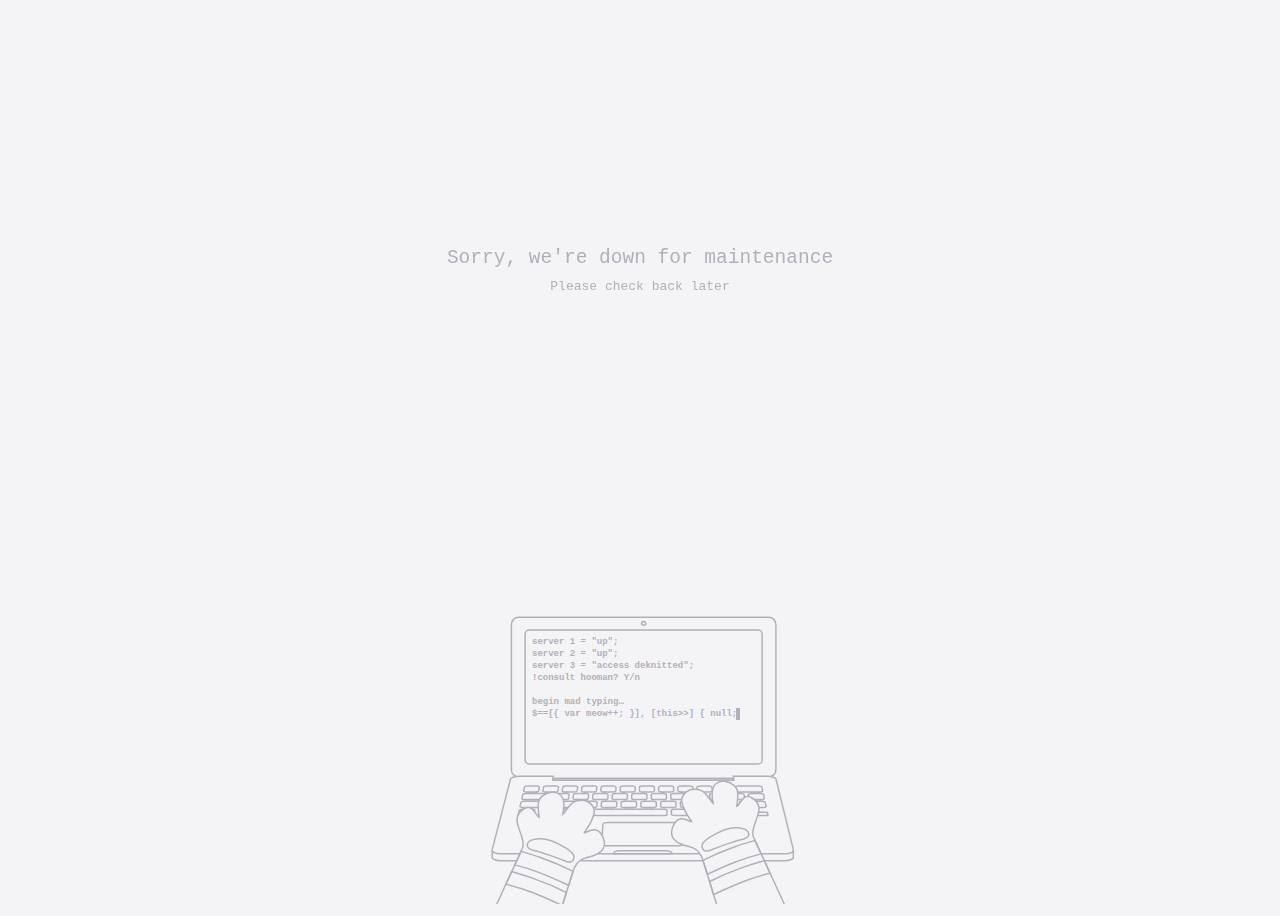
<file: pages/maintenance.html>
<!DOCTYPE html>
<html lang="en">

<head>
  <meta charset="UTF-8" />
  <title>Under Maintenance</title>

  <style>
    body {
      height: 100vh;
      overflow: hidden;
      background-color: #F4F3F6;
      display: flex;
      align-items: flex-end;
      justify-content: center;
      font-family: monospace;
      font-weight: bold;
    }

    .typing-cat {
      position: relative;
    }

    .text {
      position: absolute;
      left: 60px;
      top: 20px;
      color: #B3B0BB;
      width: 208px;
      font-size: 9px;
      line-height: 12px;
    }

    .typed {
      border-right: 4px solid #B3B0BB;
      white-space: nowrap;
      overflow: hidden;
      animation: type 2s steps(40) 1s alternate infinite, blink 500ms infinite;
    }

    #main-message {
      position: fixed;
      display: flex;
      flex-direction: column;
      top: 30%;
      left: 50%;
      transform: translate(-50%, -50%);
      text-align: center;
      color: #B3B0BB;
      font-weight: lighter;
    }

    #main-message :first-child {
      font-size: 1.5em;
      margin-bottom: 10px;
    }

    #main-message :last-child {
      font-size: 1em;
    }
   

    @keyframes type {
      from { width: 0; }
      to { width: 24em; }
    }

    @keyframes blink {
      0% { border-right-color: #B3B0BB; }
      50% { border-right-color: #B3B0BB; } 
      51% { border-right-color: transparent; }
      100% { border-right-color: transparent; }
    }

    @keyframes pawr-typing {
      0% { transform: translate(3%, -5%); }
      50% { transform: translate(0, 0); }
      100% { transform: translate(3%, -5%); }
    }

    @keyframes pawl-typing {
      0% { transform: translate(0, 0); }
      50% { transform: translate(-3%, -5%); }
      100% { transform: translate(0, 0); }
    }
    #pawr { animation: pawr-typing 0.3s infinite; }
    #pawl { animation: pawl-typing 0.3s infinite; }
  </style>
</head>

<body>
  <div id="main-message">
    <span>Sorry, we're down for maintenance</span>
    <span>Please check back later</span>
  </div>
  <div class="typing-cat">
    <div class="text">
      server 1 = "up";<br>
      server 2 = "up";<br>
      server 3 = "access deknitted";<br>
      !consult hooman? Y/n<br><br>
      begin mad typing…
      <div class="typed">
        $==[{ var meow++; }], [this>>] { null; }
      </div>
    </div>
    <svg width="336" height="288" xmlns="http://www.w3.org/2000/svg" viewBox="0 0 336 288">
      <g stroke="#B3B0BB" stroke-width="1.5" fill="none" fill-rule="evenodd">
        <path d="M199.904 237.643h-58.349c.087-1.564 3.013-2.825 6.535-2.825h45.318c3.523 0 6.43 1.262 6.496 2.825zm7.292-7.865l-72.824-.001c-2.78 0-4.957-.984-4.864-2.192l1.472-19.133c.087-1.126 2.32-2.036 4.99-2.036l69.947.001c2.67 0 4.892.91 4.963 2.036l1.21 19.133c.076 1.209-2.115 2.192-4.894 2.192zM63.468 175.922H54.32c-1.635 0-2.84-.526-2.69-1.173l.825-3.594c.146-.637 1.575-1.153 3.192-1.153h9.048c1.616 0 2.823.516 2.694 1.153l-.725 3.594c-.13.647-1.561 1.173-3.196 1.173zm19.334 0h-9.148c-1.635 0-2.858-.526-2.733-1.173l.697-3.594c.123-.637 1.534-1.153 3.15-1.153h9.048c1.617 0 2.842.516 2.736 1.153l-.596 3.594c-.107.647-1.519 1.173-3.154 1.173zm19.335 0h-9.148c-1.635 0-2.877-.526-2.775-1.173l.567-3.594c.1-.637 1.492-1.152 3.109-1.152h9.048c1.616 0 2.86.515 2.777 1.153l-.466 3.593c-.084.647-1.478 1.173-3.112 1.173zm19.334 0h-9.148c-1.635 0-2.896-.526-2.817-1.173l.438-3.594c.078-.637 1.45-1.152 3.068-1.152h9.047c1.617 0 2.88.516 2.82 1.153l-.338 3.593c-.06.647-1.435 1.173-3.07 1.173zm19.335 0h-9.149c-1.634 0-2.914-.526-2.859-1.173l.309-3.594c.055-.637 1.41-1.152 3.026-1.152h9.048c1.616 0 2.897.516 2.86 1.153l-.208 3.593c-.037.647-1.392 1.173-3.027 1.173zm19.334 0h-9.148c-1.635 0-2.934-.525-2.901-1.173l.179-3.593c.031-.637 1.368-1.153 2.984-1.153h9.048c1.617 0 2.916.516 2.902 1.153l-.079 3.594c-.014.647-1.35 1.173-2.985 1.173zm19.335.001h-9.149c-1.634 0-2.952-.526-2.943-1.173l.05-3.594c.009-.637 1.326-1.153 2.943-1.153h9.048c1.616 0 2.934.516 2.943 1.153l.05 3.594c.01.647-1.308 1.173-2.942 1.173zm19.334 0h-9.148c-1.635 0-2.972-.526-2.986-1.173l-.08-3.594c-.013-.637 1.286-1.152 2.903-1.152h9.047c1.617 0 2.953.515 2.985 1.152l.18 3.594c.033.647-1.266 1.173-2.9 1.173zm19.335 0h-9.149c-1.634 0-2.99-.526-3.027-1.173l-.21-3.594c-.036-.637 1.245-1.152 2.86-1.152h9.049c1.616 0 2.971.515 3.026 1.153l.31 3.593c.055.647-1.225 1.173-2.86 1.173zm19.334 0h-9.148c-1.635 0-3.01-.526-3.07-1.173l-.338-3.593c-.06-.637 1.202-1.153 2.819-1.153h9.047c1.617 0 2.99.516 3.068 1.153l.439 3.594c.079.646-1.182 1.172-2.817 1.172zm19.335 0h-9.149c-1.634 0-3.028-.525-3.112-1.172l-.467-3.594c-.083-.637 1.16-1.153 2.777-1.153h9.048c1.616 0 3.009.516 3.11 1.153l.567 3.594c.103.647-1.14 1.173-2.774 1.173zm31.174.001h-20.988c-1.635 0-3.047-.526-3.154-1.173l-.597-3.594c-.106-.637 1.12-1.152 2.736-1.152h20.756c1.617 0 3.039.515 3.177 1.152l.776 3.594c.14.647-1.072 1.173-2.706 1.173zm-214.099 7.658H52.602c-1.658 0-2.878-.541-2.725-1.207l.85-3.696c.15-.655 1.6-1.186 3.24-1.186h21.049c1.64 0 2.873.53 2.755 1.186l-.664 3.696c-.12.666-1.56 1.207-3.219 1.207zm19.61 0H84.22c-1.658 0-2.908-.54-2.794-1.207l.635-3.696c.112-.655 1.532-1.185 3.172-1.185h9.175c1.64 0 2.892.53 2.798 1.185l-.531 3.696c-.096.666-1.518 1.207-3.176 1.207zm19.61 0h-9.278c-1.657 0-2.928-.54-2.838-1.206l.502-3.697c.09-.655 1.49-1.185 3.13-1.185h9.175c1.639 0 2.911.53 2.84 1.185l-.398 3.697c-.072.665-1.474 1.206-3.132 1.206zm19.61 0h-9.278c-1.658 0-2.948-.54-2.882-1.206l.369-3.696c.065-.656 1.447-1.186 3.087-1.186h9.175c1.64 0 2.93.53 2.883 1.186l-.265 3.696c-.048.666-1.43 1.207-3.089 1.207zm19.61 0h-9.278c-1.658 0-2.968-.54-2.925-1.206l.236-3.696c.041-.655 1.404-1.186 3.044-1.185h9.175c1.64 0 2.95.53 2.926 1.185l-.132 3.696c-.024.666-1.388 1.207-3.046 1.207zm19.61.001h-9.278c-1.658 0-2.987-.541-2.969-1.207l.103-3.696c.018-.655 1.362-1.185 3.002-1.185h9.175c1.64 0 2.968.53 2.968 1.185l.001 3.696c0 .666-1.344 1.207-3.002 1.207zm19.61 0h-9.278c-1.658 0-3.006-.54-3.012-1.207l-.03-3.696c-.005-.655 1.32-1.185 2.959-1.185h9.175c1.64 0 2.988.53 3.011 1.185l.134 3.697c.024.665-1.3 1.206-2.958 1.206zm19.61 0h-9.278c-1.658 0-3.026-.54-3.055-1.206l-.163-3.697c-.03-.655 1.276-1.185 2.916-1.185h9.175c1.64 0 3.007.53 3.054 1.186l.267 3.696c.048.666-1.257 1.206-2.915 1.206zm19.61 0h-9.278c-1.658 0-3.045-.54-3.098-1.206l-.296-3.696c-.053-.655 1.234-1.186 2.873-1.186h9.175c1.64 0 3.026.53 3.097 1.186l.4 3.696c.071.666-1.214 1.207-2.872 1.207zm19.611 0H241.1c-1.658 0-3.065-.54-3.142-1.206l-.429-3.696c-.076-.655 1.192-1.185 2.831-1.185h9.175c1.64 0 3.045.53 3.14 1.185l.532 3.696c.096.666-1.17 1.207-2.828 1.207zm19.61.001h-9.279c-1.657 0-3.084-.54-3.185-1.207l-.562-3.696c-.1-.655 1.149-1.185 2.788-1.185h9.175c1.64 0 3.064.53 3.182 1.185l.666 3.697c.12.665-1.127 1.206-2.785 1.206zm19.61 0h-9.278c-1.658 0-3.104-.54-3.23-1.206l-.694-3.697c-.123-.655 1.106-1.185 2.745-1.185h9.176c1.64 0 3.082.53 3.224 1.186l.799 3.696c.143.666-1.083 1.206-2.742 1.206zm-207.758 7.88H50.834c-1.682 0-2.917-.558-2.76-1.243l.874-3.803c.155-.674 1.628-1.22 3.291-1.219h30.656c1.663 0 2.922.545 2.813 1.22l-.62 3.803c-.11.685-1.565 1.242-3.247 1.242zm19.894 0h-9.413c-1.682 0-2.96-.557-2.853-1.242l.588-3.803c.105-.675 1.537-1.22 3.2-1.22h9.306c1.663 0 2.942.546 2.857 1.22l-.482 3.803c-.087.685-1.521 1.242-3.203 1.242zm19.894 0h-9.413c-1.682 0-2.98-.557-2.898-1.242l.451-3.803c.08-.674 1.493-1.22 3.156-1.22h9.307c1.662 0 2.96.546 2.9 1.22l-.345 3.803c-.062.685-1.476 1.242-3.158 1.242zm19.893 0h-9.412c-1.683 0-3-.557-2.943-1.242l.315-3.803c.056-.674 1.449-1.22 3.111-1.22h9.307c1.663 0 2.98.546 2.944 1.22l-.208 3.803c-.038.686-1.432 1.242-3.114 1.242zm19.894 0h-9.413c-1.682 0-3.02-.556-2.987-1.241l.178-3.804c.031-.674 1.405-1.219 3.068-1.219h9.306c1.663 0 3 .545 2.988 1.22l-.071 3.803c-.013.685-1.387 1.242-3.07 1.242zm19.894.001h-9.413c-1.682 0-3.04-.557-3.032-1.242l.04-3.804c.008-.674 1.362-1.219 3.025-1.219h9.306c1.663 0 3.02.546 3.032 1.22l.066 3.803c.012.685-1.342 1.242-3.024 1.242zm19.893 0h-9.413c-1.682 0-3.06-.557-3.076-1.242l-.096-3.803c-.017-.674 1.317-1.22 2.98-1.22h9.307c1.662 0 3.04.546 3.075 1.22l.203 3.803c.036.685-1.298 1.242-2.98 1.242zm19.894 0h-9.413c-1.682 0-3.08-.557-3.121-1.242l-.233-3.803c-.04-.674 1.273-1.22 2.937-1.22h9.306c1.663 0 3.06.546 3.12 1.22l.338 3.803c.061.686-1.252 1.242-2.934 1.242zm19.894 0h-9.413c-1.682 0-3.1-.556-3.166-1.242l-.37-3.803c-.065-.674 1.23-1.219 2.893-1.219h9.306c1.663 0 3.08.545 3.163 1.22l.477 3.803c.085.685-1.208 1.242-2.89 1.241zm19.893 0h-9.412c-1.683 0-3.12-.556-3.211-1.241l-.506-3.804c-.09-.674 1.185-1.219 2.848-1.219h9.307c1.662 0 3.098.546 3.207 1.22l.613 3.803c.11.685-1.164 1.242-2.845 1.242zm30.335.001h-19.854c-1.682 0-3.14-.557-3.255-1.242l-.643-3.803c-.114-.674 1.142-1.22 2.805-1.22H289.9c1.663 0 3.128.546 3.274 1.22l.821 3.803c.148.685-1.095 1.242-2.777 1.242zm-232.653 8.11h-9.551c-1.707 0-2.958-.573-2.796-1.278l.899-3.915c.16-.694 1.656-1.255 3.343-1.255h9.441c1.687 0 2.941.561 2.802 1.255l-.79 3.915c-.142.705-1.641 1.279-3.348 1.279zm20.185 0h-9.55c-1.708 0-2.98-.573-2.843-1.278l.759-3.915c.134-.694 1.61-1.255 3.297-1.255h9.441c1.688 0 2.962.561 2.847 1.255l-.649 3.915c-.117.706-1.595 1.279-3.302 1.279zm20.186.001h-9.551c-1.707 0-3-.573-2.889-1.279l.618-3.915c.11-.694 1.566-1.255 3.253-1.255h9.44c1.688 0 2.983.562 2.893 1.256l-.509 3.915c-.09.705-1.549 1.278-3.255 1.278zm94.059.001l-84.422-.001c-1.156 0-2.045-.388-1.987-.867l.576-4.732c.058-.47 1.03-.85 2.173-.85l83.45.002c1.144 0 2.084.38 2.1.849l.172 4.732c.017.478-.906.867-2.062.867zm19.188 0h-9.55c-1.707 0-3.116-.573-3.147-1.278l-.172-3.915c-.031-.694 1.312-1.255 2.999-1.255h9.441c1.687 0 3.095.561 3.145 1.255l.282 3.915c.051.705-1.29 1.278-2.998 1.278zm20.186 0h-9.551c-1.706 0-3.136-.573-3.192-1.278l-.314-3.915c-.055-.694 1.268-1.255 2.954-1.255h9.442c1.687 0 3.115.561 3.19 1.255l.423 3.915c.076.706-1.246 1.278-2.952 1.278zm22.352 0h-13.884c-.51 0-.944-.17-.968-.382l-.288-2.482c-.024-.209.367-.379.874-.379h13.805c.507 0 .942.17.972.38l.358 2.481c.03.211-.359.383-.869.383zm18.02.001h-9.552c-1.707 0-3.177-.573-3.284-1.279l-.595-3.915c-.106-.694 1.177-1.255 2.863-1.255h9.442c1.687 0 3.155.562 3.28 1.255l.705 3.916c.127.705-1.153 1.278-2.86 1.278zm22.352 0h-13.885c-.51 0-.955-.171-.995-.383l-.467-2.481c-.039-.21.34-.379.847-.379h13.805c.507 0 .954.17 1 .38l.535 2.48c.046.212-.33.383-.84.383zm-9.065-185.61H57.26a4.13 4.13 0 0 0-4.13 4.13v125.807a4.13 4.13 0 0 0 4.13 4.13h228.77a4.13 4.13 0 0 0 4.13-4.13V18.1a4.13 4.13 0 0 0-4.13-4.13zM171.645 5.402c-1.167 0-2.113.875-2.113 1.954 0 1.08.946 1.954 2.113 1.954s2.113-.875 2.113-1.954c0-1.08-.946-1.954-2.113-1.954" />
        <path d="M20.185 234.535v6.131c-.573 2.204 3.033 4.003 8.059 4.003l284.973.004c5.025 0 8.656-1.8 8.114-4.003v-6.176m0 0v-.852" />
        <path d="M321.33 234.494a1.75 1.75 0 0 0 0-.852m-301.145.893a1.748 1.748 0 0 1 0-.897l18.28-70.345c.345-1.33 2.805-2.458 5.952-2.887" />
        <path d="M321.33 234.494c-.446 1.797-3.754 3.15-8.113 3.15l-284.973-.003c-4.323 0-7.593-1.331-8.06-3.106m278.417-74.05c2.898.476 5.104 1.553 5.414 2.811l17.316 70.346m-22.73-73.157a7.186 7.186 0 0 0 5.29-6.93V8.45a7.184 7.184 0 0 0-7.184-7.184H46.584A7.184 7.184 0 0 0 39.4 8.45v145.105a7.186 7.186 0 0 0 5.017 6.85" />
        <path d="M298.601 160.484a20.277 20.277 0 0 0-3.266-.261h-34.181l.381 2.306m-180.58-.002l.412-2.307h-34.18c-.956 0-1.89.065-2.77.186" />
        <path d="M80.958 162.506l-.314 1.752 181.178.002-.29-1.752.003.021-180.58-.002.003-.02" />
        <path d="M80.958 162.506l-.004.021 180.582.002-.004-.02-180.574-.003" />
        <g id="pawr">
          <path d="M258.233 333.056s-27.043-89.09-28.534-92.23c-1.492-3.141-3.747-8.274-12.783-10.233-9.035-1.958-19.715-6.713-16.894-17.223 2.821-10.509 8.68-11.615 12.968-10.12 4.288 1.497 7.044 2.724 7.044 2.724s-6.906-9.06-9.752-17.965c-2.848-8.904 5.255-14.585 12.09-14.638 6.835-.053 9.973 2.17 13.665 7.322 3.692 5.153 5.158 6.42 5.158 6.42s-1.3-4.36-.957-11.094c.342-6.733 5.23-11.849 12.515-10.72 7.284 1.127 13.105 5.744 13.055 12.428-.05 6.684-1.033 12.887-1.033 12.887s.582.055 3.825-4.803c3.243-4.857 6.246-7.255 11.737-3.82 5.493 3.435 8.186 8.505 5.822 16.14-2.363 7.634-3.215 8.335-4.74 14.588-1.523 6.253-.218 7.869 2.226 13.097 2.443 5.229 35.69 77.632 35.69 77.632" fill="#F4F3F6" />
          <path d="M239.548 233.721l-.107.047c-6.448 2.926-8.905.208-9.434-3.152-.486-3.088 2.377-6.074 7.986-9.578l.362-.224c5.848-3.6 17.07-9.445 26.03-9.178 8.959.266 12.864 3.376 12.328 6.925-.5 3.313-3.546 4.297-7.782 5.15l-.926.182c-4.655.894-25.39 8.48-28.457 9.828zm-8.632 10.62l1.052 3.27a1652.64 1652.64 0 0 1 3.38 10.754l2.338-1.096c6.495-3.028 16.78-7.687 26.367-11.448l.624-.244c9.786-3.811 18.976-6.34 24.525-7.708l-5.557-12.053c-.223-.476-.436-.921-.638-1.344l-2.427.68c-5.074 1.441-11.396 3.355-17.658 5.563-12.63 4.452-24.192 9.637-32.006 13.626zm67.158 12.826l-5.76-12.53-2.162.61c-5.302 1.517-12.336 3.647-19.304 6.117-13.304 4.717-25.447 10.175-33.273 14.173l4.03 13.071 3.454-1.603c6.636-3.059 17.346-7.863 27.193-11.694 10.624-4.133 20.517-6.829 25.822-8.144z" />
        </g>
        <g id="pawl">
          <path d="M73.767 344.056s27.042-89.09 28.534-92.23c1.491-3.141 3.747-8.274 12.783-10.233 9.035-1.958 19.715-6.713 16.893-17.223-2.82-10.509-8.68-11.615-12.968-10.12-4.287 1.497-7.043 2.724-7.043 2.724s6.905-9.06 9.752-17.965c2.847-8.904-5.255-14.585-12.09-14.638-6.835-.053-9.974 2.17-13.666 7.322-3.691 5.153-5.158 6.42-5.158 6.42s1.3-4.36.957-11.094c-.342-6.733-5.23-11.849-12.514-10.72-7.284 1.127-13.105 5.744-13.055 12.428.05 6.684 1.032 12.887 1.032 12.887s-.581.055-3.824-4.803c-3.243-4.857-6.246-7.255-11.738-3.82-5.492 3.435-8.186 8.505-5.822 16.14 2.364 7.634 3.216 8.335 4.74 14.588 1.524 6.253.218 7.869-2.225 13.097-2.443 5.229-35.69 77.632-35.69 77.632" fill="#F4F3F6" />
          <path d="M92.452 244.721l.106.047c6.448 2.926 8.905.208 9.434-3.152.487-3.088-2.376-6.074-7.986-9.578l-.362-.224c-5.847-3.6-17.07-9.445-26.029-9.178-8.96.266-12.864 3.376-12.329 6.925.5 3.313 3.547 4.297 7.783 5.15l.925.182c4.656.894 25.391 8.48 28.458 9.828zm8.632 10.62l-1.186 3.688c-.9 2.825-2.005 6.346-3.247 10.336l-2.338-1.096c-6.635-3.094-17.23-7.89-26.99-11.692-9.786-3.811-18.976-6.34-24.525-7.708l5.556-12.053.638-1.344 2.427.68c5.074 1.441 11.395 3.355 17.658 5.563 12.63 4.452 24.191 9.637 32.006 13.626zm-67.16 12.826l5.76-12.53 2.162.61c5.304 1.517 12.338 3.647 19.306 6.117 13.304 4.717 25.447 10.175 33.272 14.173l-3.107 10.071-.923 3-3.06-1.422c-6.6-3.047-17.543-7.967-27.587-11.875-10.623-4.133-20.516-6.829-25.822-8.144z" />
        </g>
      </g>
    </svg>
  </div>
</body>
<script>
</script>

</html>
</file>
